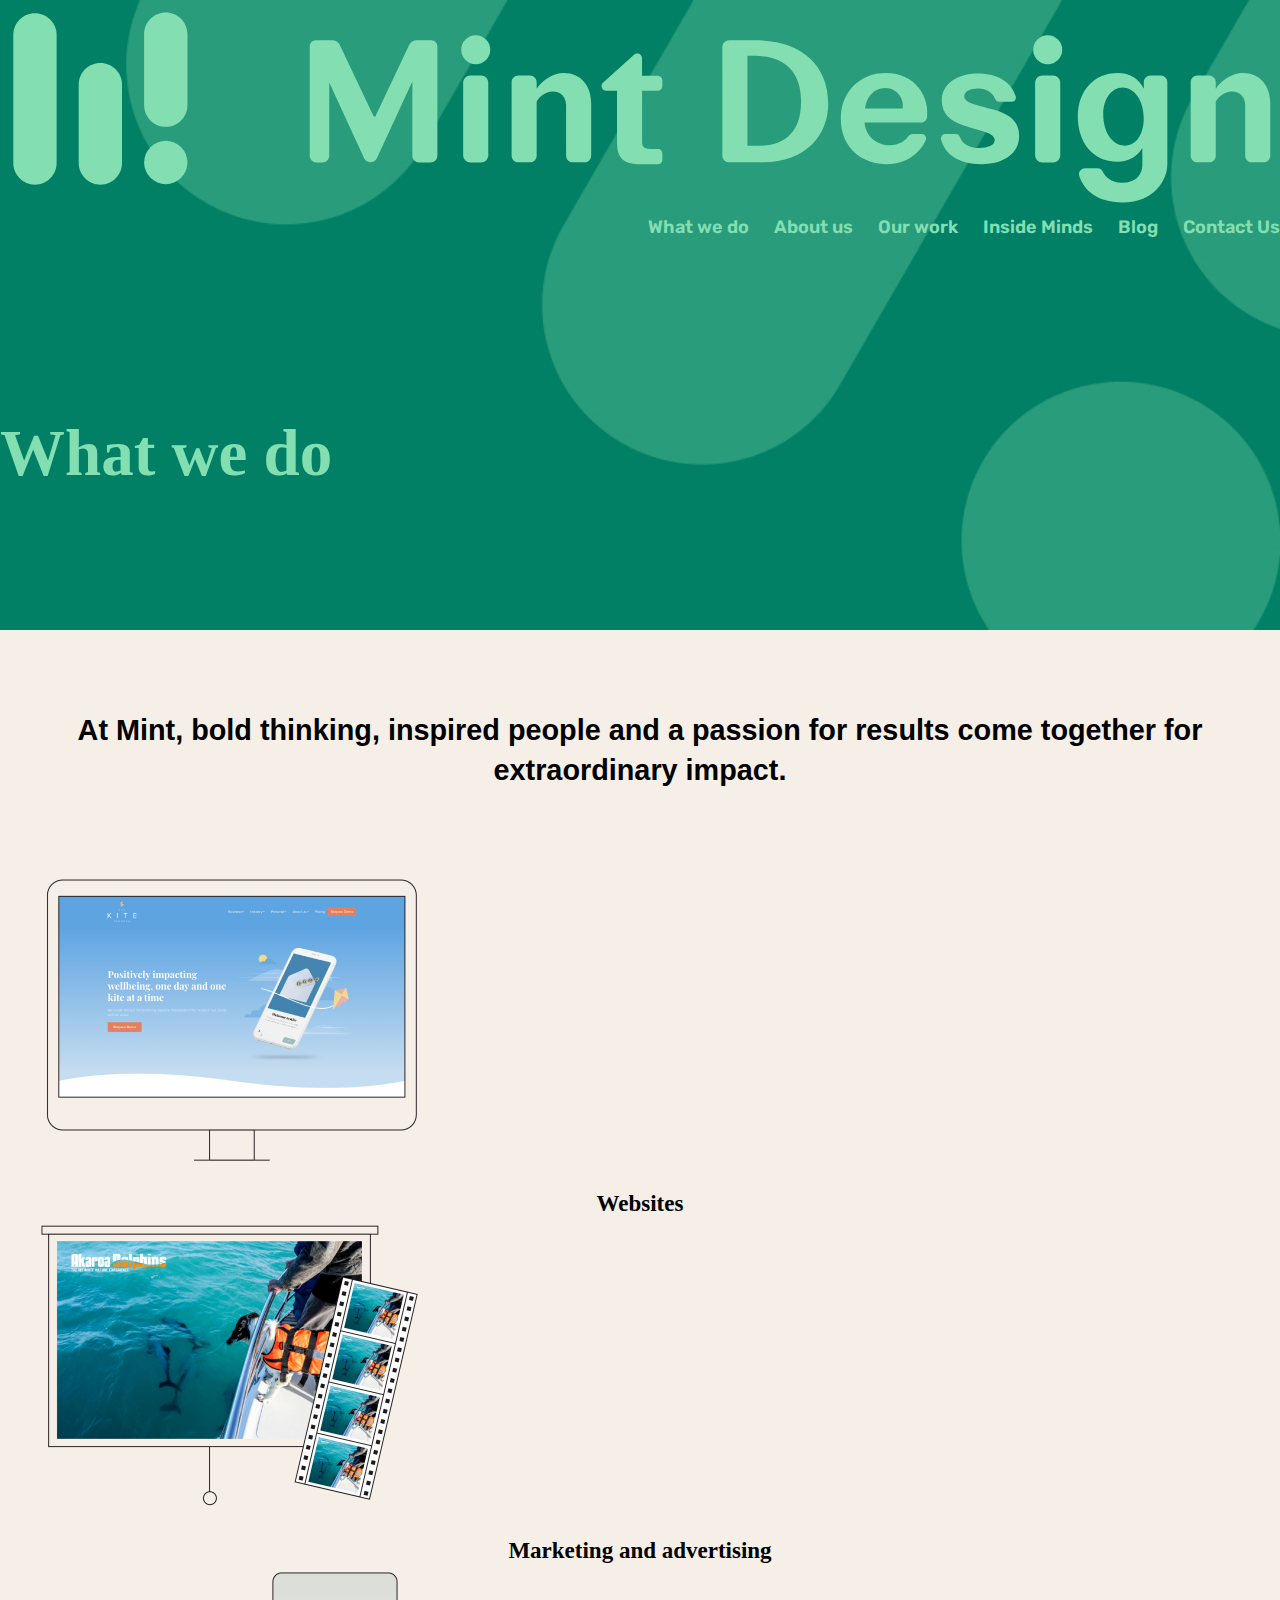
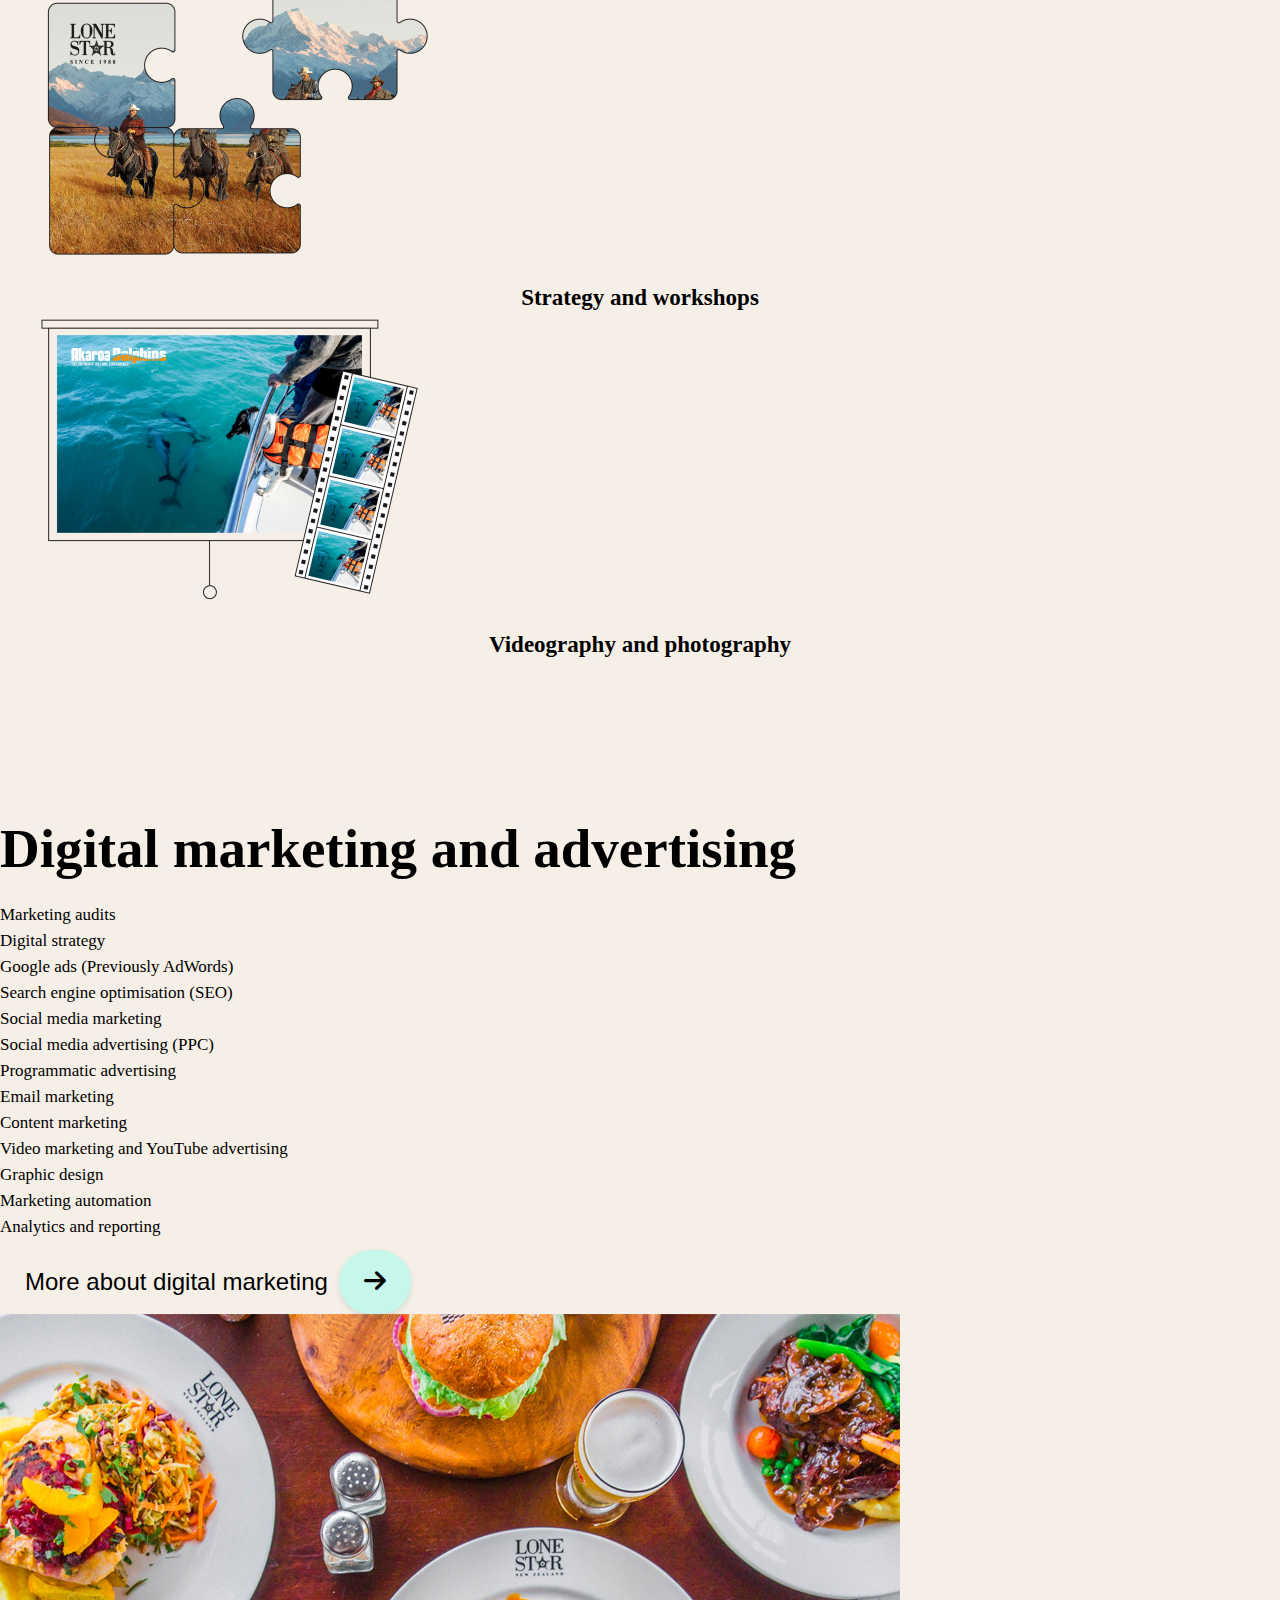
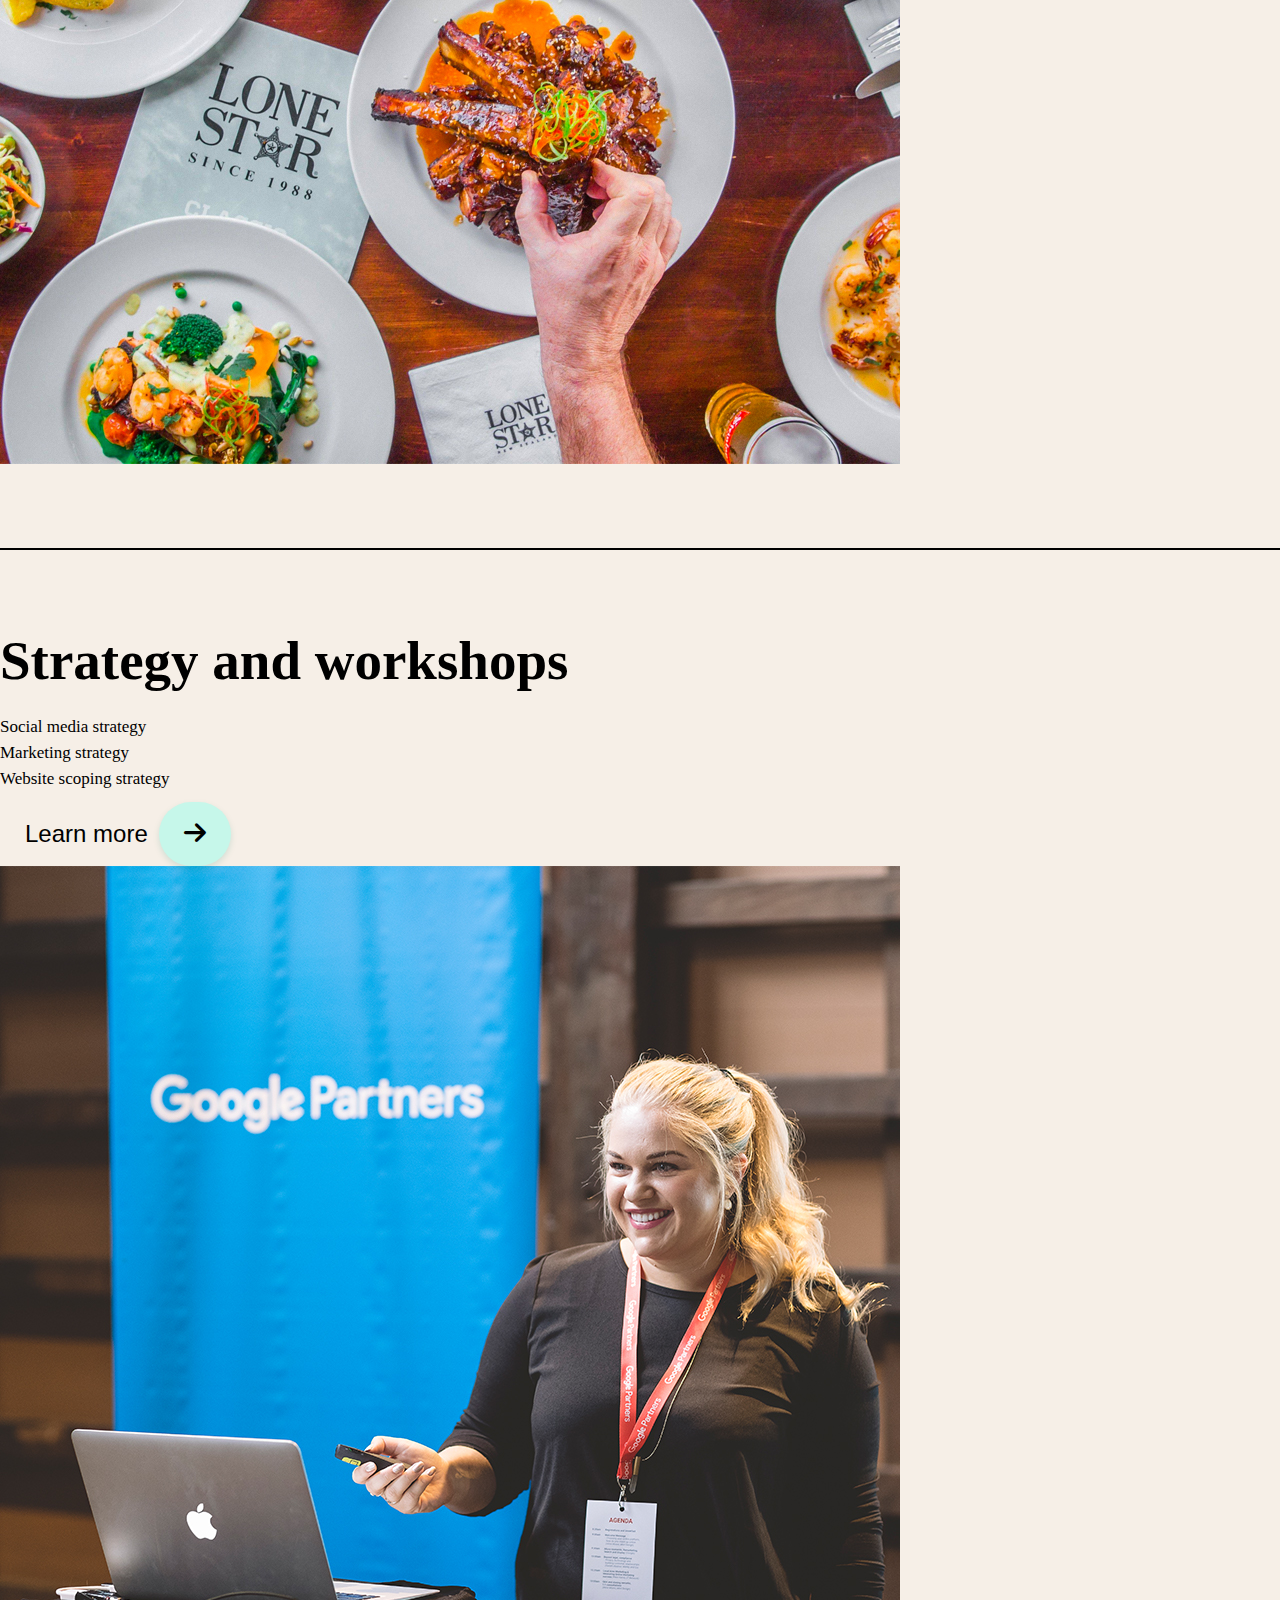
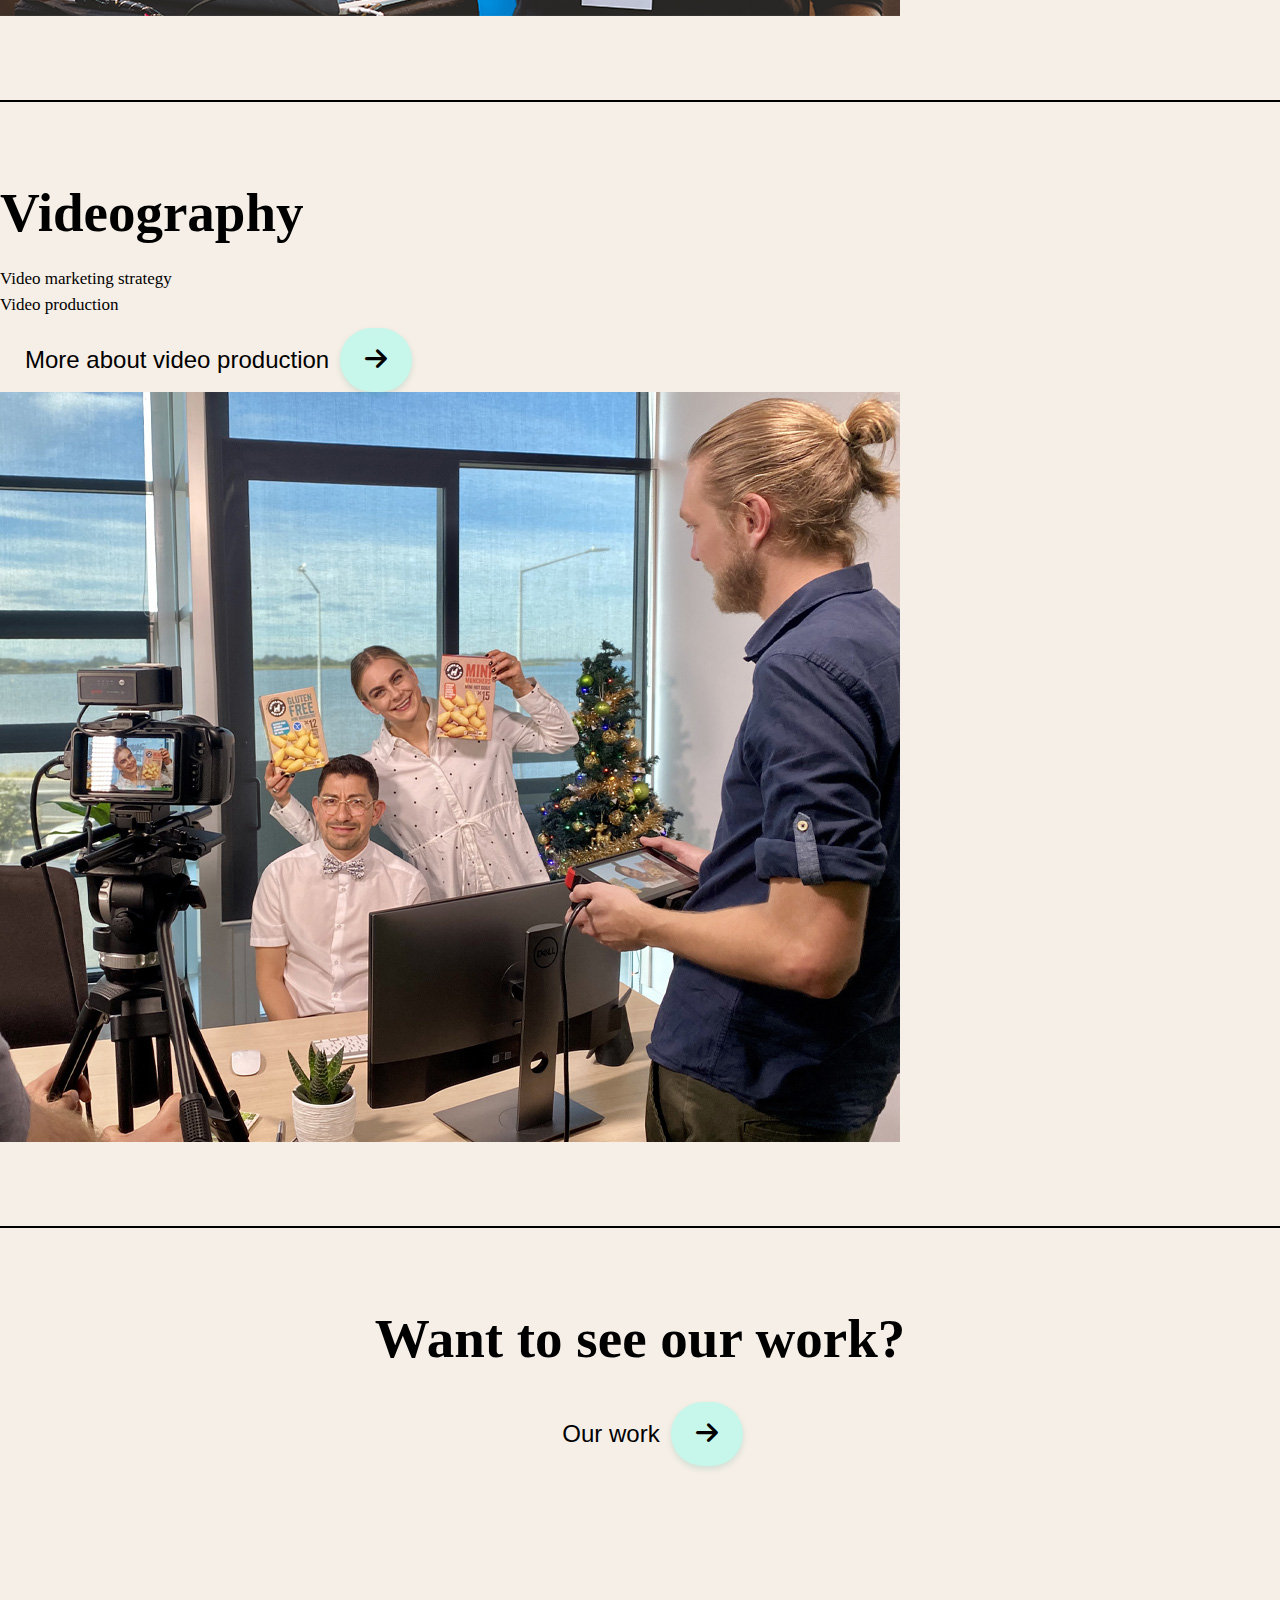
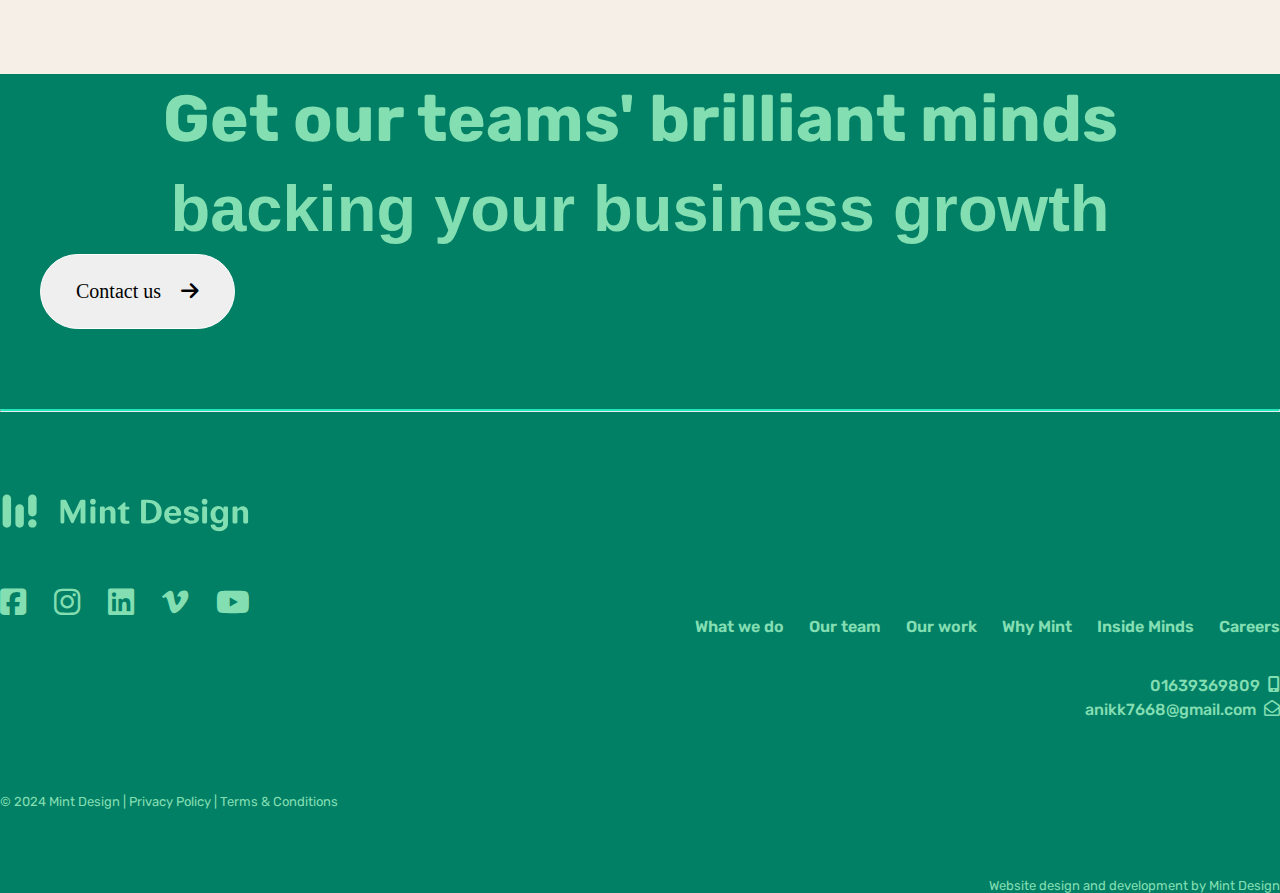
<file: Mint Design/what.html>
<!doctype html>
<html lang="en">
  <head>
    <meta charset="utf-8">
    <meta name="viewport" content="width=device-width, initial-scale=1">
    <title>Mint Design</title>

    <!-- Google Font  -->
    <link rel="preconnect" href="https://fonts.googleapis.com">
    <link rel="preconnect" href="https://fonts.gstatic.com" crossorigin>
    <link href="https://fonts.googleapis.com/css2?family=Rubik:ital,wght@0,300..900;1,300..900&display=swap" rel="stylesheet">
    <link href="https://cdn.jsdelivr.net/npm/bootstrap@5.2.3/dist/css/bootstrap.min.css" rel="stylesheet" integrity="sha384-rbsA2VBKQhggwzxH7pPCaAqO46MgnOM80zW1RWuH61DGLwZJEdK2Kadq2F9CUG65" crossorigin="anonymous">
    
    <link rel="stylesheet" href="https://cdnjs.cloudflare.com/ajax/libs/font-awesome/6.5.2/css/all.min.css"/>

    <link rel="stylesheet" href="style.css">
</head>
<body>

   <section class="banner2">

    <div class="container">
        <div class="row">
            <div class="col-xl-3 mt-4">
                <a href="index.html" class="logo"><img  src="./pic/Mint-Design-Logo-Green.svg" alt=""></a>

            </div>
            <div class="col-md-9 mt-4">
                <menu>
                    <ul>
                        <li>
                            <a href="#"> Contact Us</a>
                        </li>
                        <li>
                            <a href=""> Blog</a>
                        </li>
                        <li>
                            <a href=""> Inside Minds</a>
                        </li>
                        <li>
                            <a href=""> Our work</a>
                        </li>
                        <li>
                            <a href=""> About us</a>
                        </li>
                        <li>
                            <a href="what.html"> What we do</a>
                        </li>
                    </ul>
                </menu>
            </div>
        </div>

        <div class="row">
            <div class="col-xl-12 we">
               <h1 class="we"> What we do</h1>
            </div>
        </div>
    </div>
   </section>

   <!-- w_features section start here==================== -->
 <section class="w_features">
    <div class="container">
        <div class="row">
            <div class="w_feature_heading">
                <h1>At Mint, bold thinking, inspired people and a passion for results come together for extraordinary impact.</h1>
            </div>
        </div>
        <div class="row">
            <div class="col-md-3 w_f_item">
                <a href="">
                    <div class="w_f_info">
                        <div class="w_f_image">
                            <img src="pic/Services_Websites__FitMaxWzQwMCwzNjBd.png" class="img-fluid" alt="">
                        </div>
                        <div class="w_f_title">
                            <h2>Websites</h2>
                        </div>
                    </div>
                </a>
            </div>
            <div class="col-md-3 w_f_item">
                <a href="">
                    <div class="w_f_info">
                        <div class="w_f_image">
                            <img src="pic/Services_Videography-and-photography-v2__FitMaxWzQwMCwzNjBd.png" class="img-fluid"  alt="">
                        </div>
                        <div class="w_f_title">
                            <h2>Marketing and advertising</h2>
                        </div>
                    </div>
                </a>
            </div>
            <div class="col-md-3 w_f_item">
                <a href="">
                    <div class="w_f_info">
                        <div class="w_f_image">
                            <img src="pic/Services_Strategy-and-workshops-v2__FitMaxWzQwMCwzNjBd.png" class="img-fluid"  alt="">
                        </div>
                        <div class="w_f_title">
                            <h2>Strategy and workshops</h2>
                        </div>
                    </div>
                </a>
            </div>
            <div class="col-md-3 w_f_item">
                <a href="">
                    <div class="w_f_info">
                        <div class="w_f_image">
                            <img src="pic/Services_Videography-and-photography-v2__FitMaxWzQwMCwzNjBd.png" class="img-fluid"  alt="">
                        </div>
                        <div class="w_f_title">
                            <h2>Videography and photography</h2>
                        </div>
                    </div>
                </a>
            </div>
        </div>
    </div>
</section>


<!-- Marketing section start here==================================== -->
<section class="main_section">
    <div class="container">
        <div class="row">
            <div class="col-md-6">
                <div class="title">
                    <h1>Digital marketing and advertising</h1>
                </div>
                <div class="content_info">
                    <ul>
                        <li><a href="">Marketing audits</a></li>
                        <li><a href="">Digital strategy</a></li>
                        <li><a href="">Google ads (Previously AdWords)</a></li>
                        <li><a href="">Search engine optimisation (SEO)</a></li>
                        <li><a href="">Social media marketing</a></li>
                        <li><a href="">Social media advertising (PPC)</a></li>
                        <li><a href="">Programmatic advertising</a></li>
                        <li><a href="">Email marketing</a></li>
                        <li><a href="">Content marketing</a></li>
                        <li><a href="">Video marketing and YouTube advertising</a></li>
                        <li><a href="">Graphic design</a></li>
                        <li><a href="">Marketing automation</a></li>
                        <li><a href="">Analytics and reporting</a></li>
                    </ul>
                </div>
                <div class="more_btn">
                    <a href=""><button class="more_button">More about digital marketing<span><i class="fa-solid fa-arrow-right"></i></span></button></a>
                </div>
            </div>
            <div class="col-md-6">
                <div class="content_img">
                    <img src="pic/Marketing-and-advertising-v2__ScaleMaxWidthWzEwMDBd.jpg" class="img-fluid" alt="">
                </div>
            </div>
        </div>
        <div class="row">
            <div class="col-md-12">
                <div class="all_border"></div>
            </div>
        </div>
    </div>
</section>

<!-- Workshop section start here==================================== -->

<section class="main_section">
    <div class="container">
        <div class="row">
            <div class="col-md-6">
                <div class="title">
                    <h1>Strategy and workshops</h1>
                </div>
                <div class="content_info">
                    <ul>
                        <li><a href="">Social media strategy</a></li>
                        <li><a href="">Marketing strategy</a></li>
                        <li><a href="">Website scoping strategy</a></li>
                    </ul>
                </div>
                <div class="more_btn">
                    <a href=""><button class="more_button">Learn more<span><i class="fa-solid fa-arrow-right"></i></span></button></a>
                </div>
            </div>
            <div class="col-md-6">
                <div class="content_img">
                    <img src="pic/Strategy-and-workshops__ScaleMaxWidthWzEwMDBd.jpg" class="img-fluid" alt="">
                </div>
            </div>
        </div>
        <div class="row">
            <div class="col-md-12">
                <div class="all_border"></div>
            </div>
        </div>
    </div>
</section>

<!-- Videography section start here======================================== -->

<section class="main_section">
    <div class="container">
        <div class="row">
            <div class="col-md-6">
                <div class="title">
                    <h1>Videography</h1>
                </div>
                <div class="content_info">
                    <ul>
                        <li><a href="">Video marketing strategy</a></li>
                        <li><a href="">Video production</a></li>
                    </ul>
                </div>
                <div class="more_btn">
                    <a href=""><button class="more_button">More about video production<span><i class="fa-solid fa-arrow-right"></i></span></button></a>
                </div>
            </div>
            <div class="col-md-6">
                <div class="content_img">
                    <img src="pic/Videography-and-photography-v2__ScaleMaxWidthWzEwMDBd.jpg" class="img-fluid" alt="">
                </div>
            </div>
        </div>
        <div class="row">
            <div class="col-md-12">
                <div class="all_border"></div>
            </div>
        </div>
    </div>
</section>

<!-- work section start here================================== -->

<section class="work_section">
    <div class="container">
        <div class="row">
            <div class="work_title">
                <h1>Want to see our work?</h1>
            </div>
            <div class="more_btn">
                <a href=""><button class="more_button">Our work<span><i class="fa-solid fa-arrow-right"></i></span></button></a>
            </div>
        </div>
    </div>
</section>

<footer>
    <div class="container">
        <div class="row">
            <div class="col-xl-12 text-center">
                <h1 class="acc">Get our teams' brilliant minds
                   <br><span> backing your business growth</span></h1>
                   <button class="button1 mt-5">Contact us<i class="fa-solid fa-arrow-right"></i></button>

                   <hr>
            </div>
        </div>
        <div class="row">
            <div class="col-xl-4">
                <div class="logo2">
                    <a href="index.html"><img class="img-fluid" width="250px" src="./pic/Mint-Design-Logo-Green.svg" alt=""></a>
                </div>

                <div class="icon">
                    <div class="fb"><i class="fa-brands fa-square-facebook"></i></div>
                    <div class="in"><i class="fa-brands fa-instagram"></i></div>
                    <div class="link"><i class="fa-brands fa-linkedin"></i></div>
                    <div class="v"><i class="fa-brands fa-vimeo-v"></i></div>
                    <div class="you"><i class="fa-brands fa-youtube"></i></div>
                </div>
            </div>

            <div class="col-md-8 mt-4">
                <div class="last-menu">
                    <ul>
                        <li>
                            <a href="what.html"> What we do</a>
                            
                        </li>
                        <li>
                            <a href=""> 
                            Our team</a>
                            
                        </li>
                        <li>
                            <a href=""> Our work</a>
                            
                        </li>
                        <li>
                            <a href="">Why Mint</a>
                        </li>
                        <li>
                            <a href=""> Inside Minds</a>
                        </li>
                        <li>
                            <a href="#"> Careers</a>
                        </li>
                    </ul>
                    
                </div>

                <div class="address">
                    <div class="num ">01639369809 <i class="fa-solid fa-mobile-screen-button"></i></div>
                    <div class="num">anikk7668@gmail.com <i class="fa-regular fa-envelope-open"></i></i></div>
                </div>

               
                    

            </div>
        </div>

        <div class="row">

            <div class="col-md-4">
                <div class="tex">
                    <p>© 2024 Mint Design | Privacy Policy | Terms & Conditions</p>
                </div>
            </div>
        <div class="col-xl-4"></div>

            <div class="col-md-4">
            <div class="tex1">
                    <p>Website design and development by Mint Design</p>
            </div>
               
                    
               
             </div>
            </div>
        </div>
       </div>
  </footer>


</body>
</html>
</file>
<file: Mint Design/style.css>
*{
    margin: 0;
    padding: 0;
}

.banner{
    width: 100%;
    position: relative;  
    height: 110vh;
    overflow: hidden;

    
}
.banner::after{
    content: '';
    height: 111vh;
    width: 100%;
    background: rgba(2, 128, 101, 0.8);
    position: absolute;
    opacity: .9;
    top: 0;
    bottom: 0;
    z-index: -1;
}
video{
    position: absolute;
    z-index: -111;

}
.logo{
    z-index: 111;
}
menu ul{
    list-style: none;
    z-index: 111;

}
menu ul li{
    display: inline-block;
    float: right;
    
}
menu ul li a{
    text-decoration: none;
    padding-left: 25px;
    text-align: right;
    font-family: "Rubik", sans-serif;
    font: 15px;
    font-weight: 600;
    color: #83DEB2;
    position: relative;
   
}
menu ul li a::after {
    position: absolute;
    content: '';
    display: block;
    border-left: 10px solid #83DEB2;
    height: 0px;
    left: 50%;
    border-radius: 5px;
    top: -45px;
    transition: all 200ms ease-in-out;
    
}
menu ul li a:hover{
    color: #83DEB2;
}

menu ul li a:hover::after{
    height: 28px;
}

.acc{
    font-size: 65px;
    text-align: center;
    font-family: "Rubik", sans-serif;
    color: #83DEB2;
    line-height: 90px;
    margin-top: 10%;
}
.acc span{
    font-family: "Benne", sans-serif;
}
.our{
    display: flex;
    text-align: center;
    margin-top: 100px;
}

.button1{
    padding: 25px 35px;
    transition: .3s ease-in-out;
    border-radius: 50px;
    font-size: 20px;
    font-family: "Habibi", serif;
    border: 1px solid #ffff;
    margin-left: 40px;
 
}
.button1:hover{
    color: rgb(0, 0, 0);
    transform: scale(1.05);
    
  
}

.button1 i{
    margin-left: 20px;
    font-size: 20px;
}
.button2{
    padding: 25px 35px;
    transition: .3s ease-in-out;
    border-radius: 50px;
    font-size: 20px;
    font-family: "Habibi", serif;
    border: 1px solid #ffff;
    margin-left: 40px;
 
}
.button2:hover{
    color: rgb(0, 0, 0);
    transform: scale(1.05);
    
  
}

.button2 i{
    margin-left: 20px;
    font-size: 20px;
}
/* Banner END  */


.body{
    padding-top: 80px;
}
.text h1{
    font-family: "Habibi", serif;
    font-size: 48px;
    color: black;
    line-height: 60px;
    font-weight: 500;
}
.text p{
    font-family: "Rubik", sans-serif;
    color: black;
    /* margin-top: 20px; */
}
.line{
    margin-top: -50px;
}

.body2{
    background: url(./pic/circle-light-top-opt.svg);
    background-position: center;
    background-size: cover;
    background-repeat: no-repeat;
    /* height: 100px; */
    overflow: hidden;
}
.body3{
    background: url(./pic/circle-light-bottom-opt.svg);
    background-position: center;
    background-size: cover;
    background-repeat: no-repeat;
    /* height: 100px; */
    overflow: hidden;
}
.high{
    height:11vw !important;
}
.work{
    background-color: #83DEB2;
    
}

.work h2{
    font-family: "Habibi", serif;
    font-size: 55px;
    text-align: center;
    color: black;
    width: 70%;
    font-weight: 500;
    margin-left: 15%;

    
}
.logo{
    text-align: center;
}
.logo h3{
    color: black;
    font-family: "Habibi", serif;
    font-weight: 600;
    margin: 20px 0 10px;
}
.logo p{
    color: black;
    font-family: "Rubik", sans-serif;

}
.work .we{
    font-family: "Habibi", serif;
    font-size: 48px;
    color: black;
    font-weight: 500;
    text-align: center;
    margin-top: 150px;
}
.new{

    position: relative;
    overflow: hidden;
    border-radius: 180px;  
}
.new::after{
    content: '';
    position: absolute;
    background: #000;
    height: 100%;
    width: 100%;
    top: 0;
    left: 0;
    opacity: 0;
    z-index: -1;
   
}
.new:hover::after{
    opacity: 0.8;
    transition: .3s ease-in-out;
    
 

}
.top img{
    border-radius: 180px;
    transition: .5s ease-in-out;
    
}
.top img:hover{
    transform: scale(1.2) !important;
    transition: .5s ease-in-out;
    z-index: 1;

}
/* .anik{
    overflow: hidden;
    border-radius: 180px;
}

.anik:hover{
    transform: scale(1.2);
    transition: .5s ease-in;
} */

/* .child{
    background-image: url(./pic/circle-light-top-opt.svg);
    height: 100%;
    width: 100%;
    background-position: center;
    background-repeat: no-repeat;
    background-size: cover;
}
.top2{
    height: 100%;
    width: 100%;
} */

.text2 h1{
    font-family: "Habibi", serif;
    font-size: 55px;
    color: black;
    font-weight: 500;
    text-align: center;
    margin-top: 150px;
    line-height: 60px;
}
.text2 p{
    font-family: "Rubik", sans-serif;
    font-size: 15px;
    color: black;
    font-weight: 400;
    text-align: center;
    margin-top: 30px;
    line-height: 20px;
}

.owl-item img{
    width:60% !important ;
}

.owl-stage{
    display: flex;
    align-items: center;
}


button.owl-prev {
    margin-top: -100px;
    margin-left: -70px;
    display: block;
    background: rgb(255, 255, 255) !important;
    height: 70px;
    width: 70px;
    position: relative;
    border-radius: 50%;
    float: left;
}
.owl-prev span {
    font-size: 47px;
    position: absolute;
    top: -6px;
    left: 27px;
}

.owl-next{
    margin-top: -100px;
    margin-left: -70px;
    display: block;
    background: rgb(255, 255, 255) !important;
    height: 70px;
    width: 70px;
    position: relative;
    border-radius: 50%;
    float: right;
    position: relative;
  
}
.owl-next span {
    font-size: 47px;
    position: absolute;
    top: -6px;
    left: 27px;
}

.text3 h3{
    font-family: "Habibi", serif;
    font-size: 30px;
    color: black;
    font-weight: 600;
    text-align: center;
    margin-top: 150px;
    margin-left: 25%;
    line-height: 40px;
    width: 60%;
}

.text3 p{
    font-family: "Rubik", sans-serif;
    font-size: 15px;
    color: black;
    font-weight: 400;
    text-align: center;
    margin-top: 30px;
    line-height: 20px;
    width: 60%;
    margin-left: 25%;

}

.text4 p{
    color: #028065;
    font-family: "Rubik", sans-serif;
    margin-top: 150px;
    font-size: 20px;
}

.text4 h1{
    font-family: "Habibi", serif;
    color: black;
    font-size: 50px;
    font-weight: 600;
    
}
.text4 h1:hover{
    color: #83DEB2;
    cursor: pointer;
}

.inside{
    margin-top: 150px;
}
.text5 {
    margin-top: 40px;
}
.text5 h2{
    color: #000;
    font-family: "Habibi", serif;
    font-weight: 500;
    font-size: 45px;
}
.text5 p{
    color: #000;
    font-family: "Rubik", sans-serif;
    font-weight: 400;
    font-size: 16px;
}

.see{
    padding: 25px 35px;
    transition: .3s ease-in-out;
    border-radius: 50px;
    font-size: 20px;
    font-family: "Habibi", serif;
    border: 1px solid #c6f7ea;
    background: #c6f7ea;
    margin-left: 0;
    margin-top: 30px;
 
}
.see:hover{
    color: rgb(0, 0, 0);
    transform: scale(1.05);
    
  
}
.image{
    background-image: url(./pic/poster-inside-minds-carl-davidson__FillWzE2MDAsOTAwXQ.jpg);
    background-position:center;
    background-repeat: no-repeat;
    background-size: cover;
    height: 300px;
    width: 100%;
    position: relative;
    display: flex;
    justify-content: center;
    align-items: center;
    cursor: pointer;


}
.play{

}
.but img{
    width: 200px;
    padding: 0;
}
.but2 img {
    position: absolute;
    top: 48px;
    animation: button 6s linear infinite;
}

@keyframes button {

    form{
        transform: rotate(0);
    }

    to{
        transform: rotate(360deg);
    }

}

.body4{
    background: url(./pic/circle-dark-top-opt.svg);
    background-position: center;
    background-size: cover;
    background-repeat: no-repeat;
    /* height: 100px; */
    overflow: hidden;
    margin-top: 150px;
}

footer{
    background: #028065;

}
hr{

   border-top: 2px solid #20e6bb;
   margin: 80px 0;
}

.icon{
    display: flex;
    margin-left: -28px;
}
.icon i{
    cursor: pointer;
    margin-left: 28px;
    font-size: 30px;
   color: #83deb2;
   margin-top: 50px;
}
.last-menu ul{
    list-style: none;
    z-index: 111;
    display: flex;
    justify-content: end;

}
.last-menu ul li{
    display: inline-block;


 
    
}
.last-menu ul li a{
    text-decoration: none;
    padding-left: 25px;
    text-align: right;
    font-family: "Rubik", sans-serif;
    font: 15px;
    font-weight: 600;
    color: #83DEB2;

   
}
.address{
    padding-top: 40px;
}

.address .num {
    display: flex;
    justify-content: end;
    color: #83deb2;
    font-family: "Rubik", sans-serif;
    padding-bottom: 5px;
    font-weight: 500;
}
.num i{
    margin-left: 8px;
}
.copy{
    display: flex;
}

.tex{
    font-size: 13px;
    font-family: "Rubik", sans-serif;
    color: #83DEB2;
    margin-top: 70px;
    cursor: pointer;
}
.tex1{
    font-size: 13px;
    font-family: "Rubik", sans-serif;
    color: #83DEB2;
    margin-top: 69px;
    text-align: end;
    cursor: pointer;

}


/* WHat  */

body{
    background-color: #f6efe7;
}

.banner2{
    width: 100%;
    position: relative;
    background-image:url(./pic/Inner-Hero-v2__ScaleMaxWidthWzE5MjBd.jpg);  
    background-position: center;
    background-size: cover;
    height: 70vh;
    background-repeat: no-repeat;

    
}


menu ul{
    list-style: none;
    z-index: 111;

}
menu ul li{
    display: inline-block;
    float: right;
    
}
menu ul li a{
    text-decoration: none;
    padding-left: 25px;
    text-align: right;
    font-family: "Rubik", sans-serif;
    font-size: 18px;
    font-weight: 600;
    color: #83DEB2;
    position: relative;
   
}
menu ul li a::after {
    position: absolute;
    content: '';
    display: block;
    border-left: 10px solid #83DEB2;
    height: 0px;
    left: 50%;
    border-radius: 5px;
    top: -45px;
    transition: all 200ms ease-in-out;
    
}
menu ul li a:hover{
    color: #83DEB2;
}

menu ul li a:hover::after{
    height: 28px;
}

.we h1{
    font-family: "Habibi", serif;
    margin-top: 200px;
    font-size: 65px;
    color: #83DEB2;
}


/* <!-- w_features section css start here==================== --> */

.w_features{

    padding: 80px 0;
    }
    .w_feature_heading{
    
    padding-bottom: 80px;
    }
    .w_feature_heading h1{
    
    font-family: 'GT Walsheim', sans-serif !important;
    
    font-size: 1.8rem;
    
    font-weight: bold;
    
    line-height: 1.4;
    
    text-align: center;
    }
    .w_f_item{
    
    }
    .w_f_item:hover{
        transform: scale(1.1);
        transition: .3s ease-in-out;
        color: #83DEB2;
        
    }
    .w_f_item a:hover .w_f_title h2{
        color: #83DEB2;

    }
    .w_f_item a{
    
    text-decoration: none;
    }
    .w_f_info{
        width: 95%;
        margin: auto;
    }
    
    .w_f_image{
    }
    .w_f_image img{
    
    }
    .w_f_title{
    
    }
    .w_f_title h2{
        
    text-align: center;
        
    color: #000;
        
    font-size: 23px;
        
    font-weight: 700;
        
    padding-top: 18px;
    }


/* Main section css start here================= */

.main_section{padding-top: 80px;}
.title{

}
.title h1{
    
font-size: 55px;
font-family: "Habibi", serif;
    
line-height: 62px;
    
margin-bottom: 22px;
}
.content_info{

}
.content_info ul{}
.content_info ul li{}
.content_info ul li a{

text-decoration: none;

color: black;

font-size: 17px;

line-height: 26px;
}

.all_border{
    border-bottom: 2px solid black;
    padding-bottom: 80px;
}

/* button css start here========================================= */
.more_btn span{

margin-left: 36px;
}
.more_btn{

}
.more_btn a{

}
.more_button{

padding: 18px 25px;

border: none;

color: #000;

position: relative;

font-size: 24px;

background: transparent;

z-index: 11;

margin-top: 10px;
}
.more_button::after{
    content: '';
    background-color: #c6f7ea;
    top: 0;
    right: 0;
    width: 72px;
    height: 100%;
    position: absolute;
    border-radius: 36px;
    z-index: -1;
    box-shadow: 0px 3px 6px rgba(2, 128, 101, 0.15);
}
.more_button:hover.more_button::after{
    width: 100%;
    transition: .2s ease-in-out;
}
.more_btn i{
    font-size: 25px;
    color: black;
}
/* button css end here========================================= */

/* work section css start here============================ */

.work_section{
    padding: 80px;
    text-align: center;
}
.work_title{

}
.work_title h1{
    font-size: 55px;
    font-family: "Habibi", serif;
        
    line-height: 62px;
        
    margin-bottom: 22px;
}
</file>
